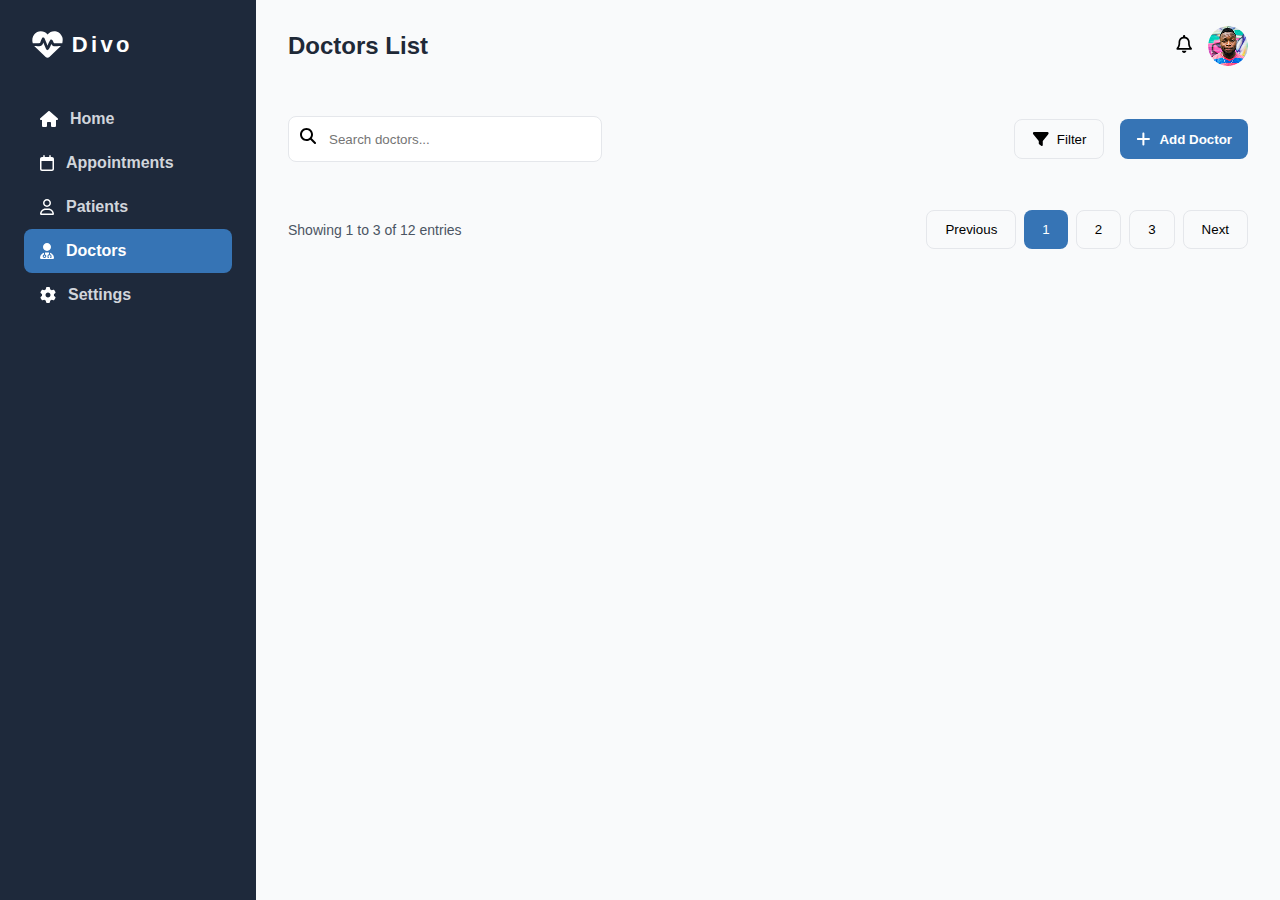
<file: Admin/index1.html>
<!DOCTYPE html>
<html lang="en">
  <head>
    <meta charset="UTF-8" />
    <meta name="viewport" content="width=device-width, initial-scale=1.0" />
    <link rel="stylesheet" href="./style.css" />
    <title>Doctors Dashboard</title>
  </head>

  <body>
    <div class="dashboard-layout">
      <aside class="sidebar">
        <div class="logo-container">
          <!-- REPLACE WITH YOUR LOGO IMAGE -->
          <img src="images/logo.svg" alt="App Logo" class="logo" />
          <p>Divo</p>
        </div>
        <nav class="main-nav">
          <ul class="nav-list">
            <li>
              <a href="../Dashboard/index.html" class="nav-link">
                <!-- REPLACE WITH YOUR HOME ICON -->
                <img src="images/home.svg" alt="Home" class="nav-icon" />
                <span>Home</span>
              </a>
            </li>
            <li>
              <a href="../Appointments/index.html" class="nav-link ">
                <!-- REPLACE WITH YOUR APPOINTMENTS ICON -->
                <img src="images/calendry_white.svg" alt="Appointments" class="nav-icon" />
                <span>Appointments</span>
              </a>
            </li>
            <li>
              <a href="../Patients/index.html" class="nav-link">
                <!-- REPLACE WITH YOUR PATIENTS ICON -->
                <img src="images/patient.svg" alt="Patients" class="nav-icon" />
                <span>Patients</span>
              </a>
            </li>
            <li>
              <a href="#" class="nav-link active">
                <!-- REPLACE WITH YOUR DOCTORS ICON -->
                <img src="images/doctor.svg" alt="Doctors" class="nav-icon" />
                <span>Doctors</span>
              </a>
            </li>
            <li>
              <a href="../settings-doctor/index.html" class="nav-link">
                <!-- REPLACE WITH YOUR SETTINGS ICON -->
                <img src="images/parameter.svg" alt="Settings" class="nav-icon" />
                <span>Settings</span>
              </a>
            </li>
          </ul>
        </nav>
      </aside>

      <main class="main-content">
        <header class="page-header">
          <h1 class="page-title">Doctors List</h1>
          <div class="header-actions">
            <div class="notifications">
              <a href="../notifications/index.html">
                <!-- REPLACE WITH YOUR NOTIFICATION ICON -->
                <img src="images/bell.svg" alt="Notifications" class="notification-icon" />
              </a>
            </div>
            <!-- Profile image -->
            <img src="images/img1.png" alt="Profile" class="profile-image">
          </div>
        </header>
      
        <div class="content-controls">
          <div class="search-container">
            <!-- Search icon -->
            <img src="images/search.svg" alt="Search" class="search-icon">
            <input type="text" placeholder="Search doctors..." class="search-input">
          </div>
          <div class="action-buttons">
            <button class="filter-btn">
              <!-- Filter icon -->
              <img src="images/filter.svg" alt="Filter">
              <span>Filter</span>
            </button>
            <button class="add-btn">
              <!-- Add icon -->
              <img src="images/add.svg" alt="Add">
              <span>Add Doctor</span>
            </button>
          </div>
        </div>

        <!--                   cards                    -->
        
        <section class="doctors-grid">
          <!-- Doctor Card 1 -->
          <article class="doctor-card">
            <div class="doctor-header">
              <img src="images/img2.png" alt="Dr. John Smith" class="doctor-avatar">
              <div class="doctor-info">
                <h2 class="doctor-name">Dr. John Smith</h2>
                <p class="doctor-specialty">Cardiologist</p>
              </div>
            </div>
            <div class="doctor-details">
              <div class="contact-info">
                <!-- Email icon -->
                <img src="images/message.svg" alt="Email">
                <span>john.smith@medicare.com</span>
              </div>
              <div class="contact-info">
                <!-- Phone icon -->
                <img src="images/phone.svg" alt="Phone">
                <span>+1 234-567-8900</span>
              </div>
              <div class="contact-info">
                <!-- Calendar icon -->
                <img src="images/cal.svg" alt="Schedule">
                <span>Mon - Fri, 9:00 - 17:00</span>
              </div>
            </div>
            <div class="doctor-footer">
              <span class="status-badge available">Available</span>
              <!-- Options menu icon -->
              <button class="options-btn">
                <img src="images/points.svg" alt="Options">
              </button>
            </div>
          </article>
      
          <!-- Doctor Card 2 -->
          <article class="doctor-card">
            <div class="doctor-header">
              <img src="images/img3.png" alt="Dr. Sarah Johnson" class="doctor-avatar">
              <div class="doctor-info">
                <h2 class="doctor-name">Dr. Sarah Johnson</h2>
                <p class="doctor-specialty">Neurologist</p>
              </div>
            </div>
            <div class="doctor-details">
              <div class="contact-info">
                <img src="images/message.svg" alt="Email">
                <span>sarah.j@medicare.com</span>
              </div>
              <div class="contact-info">
                <img src="images/phone.svg" alt="Phone">
                <span>+1 234-567-8901</span>
              </div>
              <div class="contact-info">
                <img src="images/cal.svg" alt="Schedule">
                <span>Mon - Thu, 10:00 - 18:00</span>
              </div>
            </div>
            <div class="doctor-footer">
              <span class="status-badge on-leave">On Leave</span>
              <button class="options-btn">
                <img src="images/points.svg" alt="Options">
              </button>
            </div>
          </article>
      
          <!-- Doctor Card 3 -->
          <article class="doctor-card">
            <div class="doctor-header">
              <img src="images/img4.png" alt="Dr. Michael Chen" class="doctor-avatar">
              <div class="doctor-info">
                <h2 class="doctor-name">Dr. Michael Chen</h2>
                <p class="doctor-specialty">Pediatrician</p>
              </div>
            </div>
            <div class="doctor-details">
              <div class="contact-info">
                <img src="images/message.svg" alt="Email">
                <span>m.chen@medicare.com</span>
              </div>
              <div class="contact-info">
                <img src="images/phone.svg" alt="Phone">
                <span>+1 234-567-8902</span>
              </div>
              <div class="contact-info">
                <img src="images/cal.svg" alt="Schedule">
                <span>Tue - Sat, 8:00 - 16:00</span>
              </div>
            </div>
            <div class="doctor-footer">
              <span class="status-badge available">Available</span>
              <button class="options-btn">
                <img src="images/points.svg" alt="Options">
              </button>
            </div>
          </article>
        </section>
        
        <!--                   cards                    -->

        <footer class="pagination">
          <p class="pagination-info">Showing 1 to 3 of 12 entries</p>
          <div class="pagination-controls">
            <button class="pagination-btn">Previous</button>
            <button class="pagination-btn active">1</button>
            <button class="pagination-btn">2</button>
            <button class="pagination-btn">3</button>
            <button class="pagination-btn">Next</button>
          </div>
        </footer>
      </main>
    </div>

    <!-- Popup Form -->
<!-- Popup Form -->
<!-- Popup Form -->
<!-- Popup Form -->
<!-- Popup Form -->
<div class="popup-overlay" id="addDoctorPopup">
  <div class="popup-content compact">
    <div class="popup-header">
      <h2>Add New Doctor</h2>
      <button class="close-btn">&times;</button>
    </div>
    <form id="doctorForm" class="popup-form" enctype="multipart/form-data">
      <div class="form-row">
        <div class="form-group avatar-upload">
          <label for="doctorAvatar">Photo</label>
          <div class="avatar-preview" id="avatarPreview">
            <img src="images/doctor.svg" alt="Preview" id="avatarImage">
          </div>
          <input type="file" id="doctorAvatar" name="avatar" accept="image/*" style="display: none;">
          <button type="button" class="upload-btn" id="uploadBtn">Choose Image</button>
        </div>
        <div class="form-group">
          <label for="doctorName">Full Name</label>
          <input type="text" id="doctorName" name="name" required>
        </div>
      </div>
      
      <div class="form-group">
        <label for="doctorSpecialty">Specialty</label>
        <select id="doctorSpecialty" name="specialty" required>
          <option value="">Select Specialty</option>
          <option value="Cardiologist">Cardiologist</option>
          <option value="Neurologist">Neurologist</option>
          <option value="Pediatrician">Pediatrician</option>
          <option value="Dermatologist">Dermatologist</option>
        </select>
      </div>
      
      <div class="form-row">
        <div class="form-group">
          <label for="doctorEmail">Email</label>
          <input type="email" id="doctorEmail" name="email" required>
        </div>
        <div class="form-group">
          <label for="doctorPhone">Phone</label>
          <input type="tel" id="doctorPhone" name="phone" required>
        </div>
      </div>
      
      <div class="form-group">
        <label for="doctorClinic">Clinic</label>
        <input type="text" id="doctorClinic" name="clinic" required>
      </div>
      
      <div class="form-actions">
        <button type="button" class="cancel-btn">Cancel</button>
        <button type="submit" class="save-btn">Save Doctor</button>
      </div>
    </form>
  </div>
</div>

<script src="script.js"></script>
  </body>
</html>
</file>
<file: Admin/style.css>
body {
  margin: 0;
  padding: 0;
  font-family: Inter, -apple-system, Roboto, Helvetica, sans-serif;
  background-color: rgb(249, 250, 251);
}

/* أضف هذا في ملف CSS */
img {
  transition: opacity 0.3s ease, transform 0.3s ease;
}

img.loading {
  opacity: 0;
  transform: scale(0.95);
}

img.loaded {
  opacity: 1;
  transform: scale(1);
}

.dashboard-layout {
  display: flex;
  width: 100%;
  min-height: 100vh;
  background-color: #f9fafb;
}

/* Fixed Sidebar Styles */
.sidebar {
  position: fixed; /* Changed to fixed positioning */
  top: 0;
  left: 0;
  bottom: 0; /* Stretch from top to bottom */
  width: 256px;
  background-color: #1e293b;
  overflow-y: auto; /* Allow scrolling if content is too tall */
  z-index: 100; /* Ensure it stays above other content */
  display: flex;
  flex-direction: column;
  /* Remove margin-bottom as it's not needed with fixed positioning */
}

.main-content {
  flex: 1;
  padding: 16px 32px;
  margin-left: 256px; /* Add margin to prevent content from being hidden behind sidebar */
  width: calc(100% - 256px); /* Calculate remaining width */
}

/* Responsive adjustments */
@media (max-width: 991px) {
  .sidebar {
    display: none; /* Hide sidebar on smaller screens */
  }
  
  .main-content {
    margin-left: 0;
    width: 100%;
    padding: 16px;
  }
}
  .logo-container {
    display: flex;
    height: 64px;
    padding: 13px 90.815px 0 24px;
    align-items: center;
  }
  .logo-container p {
    display: flex;
    width: 93.385px;
    height: 25.097px;
    flex-direction: column;
    justify-content: center;
    flex-shrink: 0;
    color: #FFF;

    font-size: 22px;
    font-weight: 600;
    line-height: normal;
    letter-spacing: 3.3px;
}
  
  
  .logo {
    width: 141px;
    height: 51px;
  }
  
  .main-nav {
    display: flex;
    width: 208px;
    height: 240px;
    flex-direction: column;
    justify-content: center;
    align-items: flex-start;
    flex-shrink: 0;
    padding: 10px 24px;
  }
  
  .nav-list {
    display: flex;
    flex-direction: column;
    width: 208px;
    list-style: none;
    padding: 0;
    margin: 0;
  }
  
  .nav-link {
    display: flex;
    align-items: center;
    gap: 12px;
    padding: 13px 16px;
    border-radius: 8px;
    color: #d1d5db;
    text-decoration: none;
    font-size: 16px;
    font-weight: 600;
    font-family: Inter, sans-serif;
    transition: all 150ms cubic-bezier(0.4, 0, 0.2, 1);
  }
  
  .nav-link:hover {
    background-color: rgba(255, 255, 255, 0.1);
  }
  
  .nav-link.active {
    background-color: #3674b5;
    color: #fff;
  }
  
  .main-content {
    flex: 1;
    padding: 16px 32px;
  }
  
  .page-header {
    display: flex;
    justify-content: space-between;
    align-items: center;
    margin-bottom: 40px;
  }
  
  .page-title {
    font-size: 24px;
    font-weight: 700;
    color: #1f2937;
  }
  
  .header-actions {
    display: flex;
    align-items: center;
    gap: 16px;
  }
  
  .notifications {
    position: relative;
  }
  
  .notification-indicator {
    position: absolute;
    top: -4px;
    right: -4px;
    width: 8px;
    height: 8px;
    border-radius: 9999px;
    background-color: #3674b5;
  }
  
  .profile-image {
    width: 40px;
    height: 40px;
    border-radius: 9999px;
  }
  
  .content-controls {
    display: flex;
    justify-content: space-between;
    align-items: center;
    margin-bottom: 24px;
  }
  
  .search-container {
    position: relative;
    width: 256px;
  }
  
  .search-icon {
    position: absolute;
    left: 12px;
    top: 12px;
  }
  
  .search-input {
    width: 100%;
    height: 42px;
    padding-left: 40px;
    padding-right: 16px;
    border-radius: 8px;
    border: 1px solid #e5e7eb;
    background-color: #fff;
  }
  
  .action-buttons {
    display: flex;
    gap: 16px;
  }
  
  .filter-btn {
    display: flex;
    align-items: center;
    gap: 8px;
    padding: 11px 17px;
    border-radius: 8px;
    border: 1px solid #e5e7eb;
    background-color: transparent;
    cursor: pointer;
  }
  
  .add-btn {
    display: flex;
    align-items: center;
    gap: 8px;
    padding: 9px 16px;
    border-radius: 8px;
    background-color: #3674b5;
    color: #fff;
    font-weight: 600;
    border: none;
    cursor: pointer;
  }
  
  .doctors-grid {
    display: grid;
    grid-template-columns: repeat(3, minmax(0, 1fr));
    gap: 24px;
  }
  
  .doctor-card {
    display: flex;
    flex-direction: column;
    padding: 25px;
    border-radius: 8px;
    border: 1px solid #e5e7eb;
    background-color: #fff;
  }
  
  .doctor-header {
    display: flex;
    gap: 16px;
    margin-bottom: 16px;
  }
  
  .doctor-avatar {
    width: 64px;
    height: 64px;
    border-radius: 9999px;
  }
  
  .doctor-info {
    display: flex;
    flex-direction: column;
    gap: 6px;
  }
  
  .doctor-name {
    font-size: 18px;
    font-weight: 600;
    margin: 0;
  }
  
  .doctor-specialty {
    font-size: 16px;
    color: #6b7280;
    margin: 0;
  }
  
  .doctor-details {
    display: flex;
    flex-direction: column;
    gap: 12px;
    margin-bottom: 24px;
  }
  
  .contact-info {
    display: flex;
    align-items: center;
    gap: 8px;
  }
  
  .doctor-footer {
    display: flex;
    justify-content: space-between;
    align-items: center;
  }
  
  .status-badge {
    padding: 5px 12px;
    border-radius: 9999px;
    font-size: 14px;
  }
  
  .status-badge.available {
    background-color: #d1fae5;
    color: #047857;
  }
  
  .status-badge.on-leave {
    background-color: #fef3c7;
    color: #b45309;
  }
  
  .options-btn {
    padding: 2px;
    background: none;
    border: none;
    cursor: pointer;
  }
  
  .pagination {
    display: flex;
    justify-content: space-between;
    align-items: center;
    margin-top: 24px;
  }
  
  .pagination-info {
    font-size: 14px;
    color: #4b5563;
    margin: 0;
  }
  
  .pagination-controls {
    display: flex;
    gap: 8px;
  }
  
  .pagination-btn {
    padding: 11px 18px;
    border-radius: 8px;
    border: 1px solid #e5e7eb;
    background-color: transparent;
    cursor: pointer;
  }
  
  .pagination-btn.active {
    background-color: #3674b5;
    color: #fff;
    border: none;
  }
  
  @media (max-width: 991px) {
    .sidebar {
      width: 80px;
    }
  
    .logo {
      width: 40px;
    }
  
    .nav-item span {
      display: none;
    }
  
    .doctors-grid {
      grid-template-columns: repeat(2, minmax(0, 1fr));
    }
  }
  
  @media (max-width: 640px) {
    .sidebar {
      display: none;
    }
  
    .main-content {
      padding: 16px;
    }
  
    .content-controls {
      flex-direction: column;
      gap: 16px;
    }
  
    .search-container {
      width: 100%;
    }
  
    .action-buttons {
      width: 100%;
    }
  
    .add-btn {
      flex: 1;
    }
  
    .doctors-grid {
      grid-template-columns: repeat(1, minmax(0, 1fr));
    }
  
    .pagination {
      flex-direction: column;
      gap: 16px;
    }
  }
  

   /* pop up */

   /* Popup Styles */
.popup-overlay {
  position: fixed;
  top: 0;
  left: 0;
  right: 0;
  bottom: 0;
  background-color: rgba(0, 0, 0, 0.5);
  display: none;
  justify-content: center;
  align-items: center;
  z-index: 1000;
}

.popup-content {
  background-color: #fff;
  border-radius: 8px;
  width: 100%;
  max-width: 500px;
  box-shadow: 0 4px 6px rgba(0, 0, 0, 0.1);
  overflow: hidden;
}

.popup-header {
  display: flex;
  justify-content: space-between;
  align-items: center;
  padding: 20px;
  background-color: #3674b5;
  color: #fff;
}

.popup-header h2 {
  margin: 0;
  font-size: 20px;
}

.close-btn {
  background: none;
  border: none;
  color: #fff;
  font-size: 24px;
  cursor: pointer;
  padding: 0;
}

.popup-form {
  padding: 20px;
}

.form-group {
  margin-bottom: 16px;
}

.form-group label {
  display: block;
  margin-bottom: 8px;
  font-weight: 600;
  color: #1f2937;
}

.form-group input,
.form-group select {
  width: 100%;
  padding: 10px;
  border: 1px solid #e5e7eb;
  border-radius: 4px;
  font-size: 14px;
}

.form-actions {
  display: flex;
  justify-content: flex-end;
  gap: 10px;
  margin-top: 20px;
}

.cancel-btn {
  padding: 10px 16px;
  background-color: #f3f4f6;
  border: 1px solid #e5e7eb;
  border-radius: 4px;
  cursor: pointer;
}

.save-btn {
  padding: 10px 16px;
  background-color: #3674b5;
  color: #fff;
  border: none;
  border-radius: 4px;
  cursor: pointer;
}

/* Multiple Select Styles */
select[multiple] {
  height: auto;
  min-height: 100px;
}

select[multiple] option {
  padding: 8px;
}

select[multiple] option:checked {
  background-color: #3674b5;
  color: white;
}

/* Time Selection Styles */
.time-selection {
  display: flex;
  gap: 16px;
}

.time-group {
  flex: 1;
}

.time-group label {
  display: block;
  margin-bottom: 8px;
}

.time-group select {
  width: 100%;
}

/* Compact Popup Styles */
.popup-content.compact {
  max-width: 420px;
  max-height: 90vh;
  overflow-y: auto;
  padding: 0;
}

.popup-header {
  padding: 16px 20px; /* تقليل الحشوة */
}

/* Form Row Layout */
.form-row {
  display: flex;
  gap: 16px;
}

.form-row .form-group {
  flex: 1;
}

/* Avatar Upload Styles */
.avatar-upload {
  text-align: center;
}

.avatar-preview {
  width: 80px;
  height: 80px;
  border-radius: 50%;
  background-color: #f3f4f6;
  margin: 0 auto 8px;
  overflow: hidden;
  border: 2px solid #e5e7eb;
}

.avatar-preview img {
  width: 100%;
  height: 100%;
  object-fit: cover;
}

.upload-btn {
  padding: 8px 12px;
  background-color: #f3f4f6;
  border: 1px solid #e5e7eb;
  border-radius: 4px;
  cursor: pointer;
  font-size: 14px;
  width: 100%;
}

/* Days Dropdown Styles */
.schedule-selector {
  position: relative;
  display: inline-block;
  width: 100%;
}

.days-dropdown-btn {
  padding: 10px;
  width: 100%;
  text-align: left;
  background-color: white;
  border: 1px solid #e5e7eb;
  border-radius: 4px;
  cursor: pointer;
  display: flex;
  justify-content: space-between;
  align-items: center;
}

.days-dropdown-content {
  display: none;
  position: absolute;
  background-color: white;
  width: 100%;
  max-height: 200px;
  overflow-y: auto;
  border: 1px solid #e5e7eb;
  border-radius: 4px;
  z-index: 1;
  padding: 8px;
  box-shadow: 0 4px 8px rgba(0,0,0,0.1);
}

.days-dropdown-content label {
  display: block;
  padding: 8px;
  cursor: pointer;
}

.days-dropdown-content label:hover {
  background-color: #f3f4f6;
}

.arrow {
  margin-left: 8px;
  font-size: 12px;
}

/* Scrollbar Styles */
.popup-content::-webkit-scrollbar {
  width: 6px;
}

.popup-content::-webkit-scrollbar-track {
  background: #f1f1f1;
}

.popup-content::-webkit-scrollbar-thumb {
  background: #3674b5;
  border-radius: 3px;
}

.popup-form {
  padding: 20px;
}

/* Form Group Improvements */
.form-group {
  margin-bottom: 16px;
}

.form-group label {
  display: block;
  margin-bottom: 8px;
  font-weight: 600;
  color: #1f2937;
  font-size: 14px; /* حجم أصغر للتسميات */
}

.form-group input,
.form-group select {
  width: 100%;
  padding: 10px 12px; /* حشوة متسقة */
  border: 1px solid #e5e7eb;
  border-radius: 6px;
  font-size: 14px;
  box-sizing: border-box; /* تضمن أن العرض يشمل الحشو والحدود */
}

/* Avatar Upload Adjustments */
.avatar-upload {
  text-align: center;
  margin-bottom: 16px;
}

.avatar-preview {
  width: 72px;
  height: 72px;
  margin: 0 auto 8px;
}
#avatarImage{
  width: 80%;
  object-fit: cover;
  border-radius: 50%;
}

.upload-btn {
  padding: 8px 12px;
  font-size: 13px;
}

/* Days Dropdown Improvements */
.schedule-selector {
  margin-top: 8px;
}

.days-dropdown-btn {
  padding: 10px 12px;
}

.days-dropdown-content {
  padding: 8px 12px;
}

/* Time Selection Improvements */
.time-selection {
  gap: 12px;
  margin-top: 8px;
}

.time-selection .form-group {
  margin-bottom: 0;
}

/* Form Actions Improvements */
.form-actions {
  display: flex;
  justify-content: flex-end;
  gap: 12px;
  margin-top: 24px;
  padding-top: 16px;
  border-top: 1px solid #e5e7eb;
}

.cancel-btn, .save-btn {
  padding: 10px 18px;
  font-size: 14px;
}

/* Responsive Adjustments */
@media (max-width: 480px) {
  .popup-content.compact {
    width: 95%;
    max-width: 95%;
  }
  
  .form-row {
    flex-direction: column;
    gap: 16px;
  }
}
</file>
